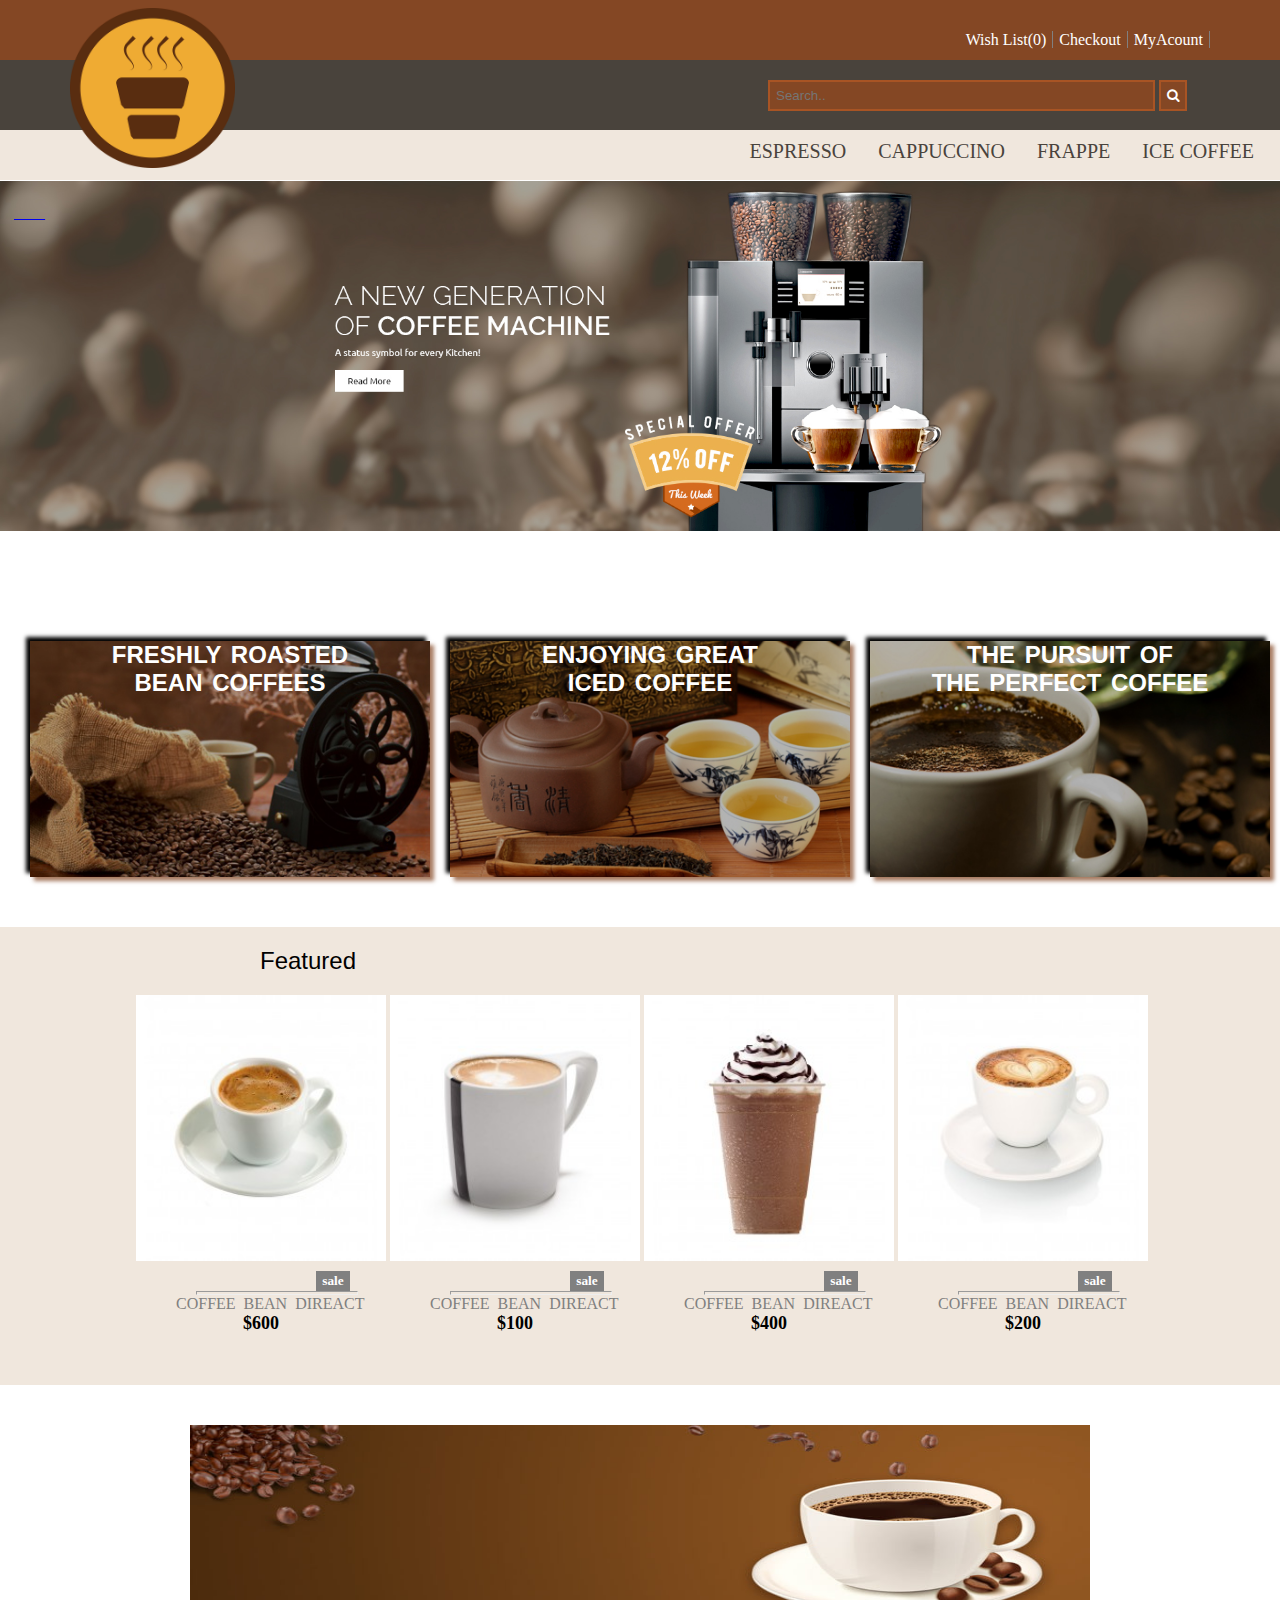
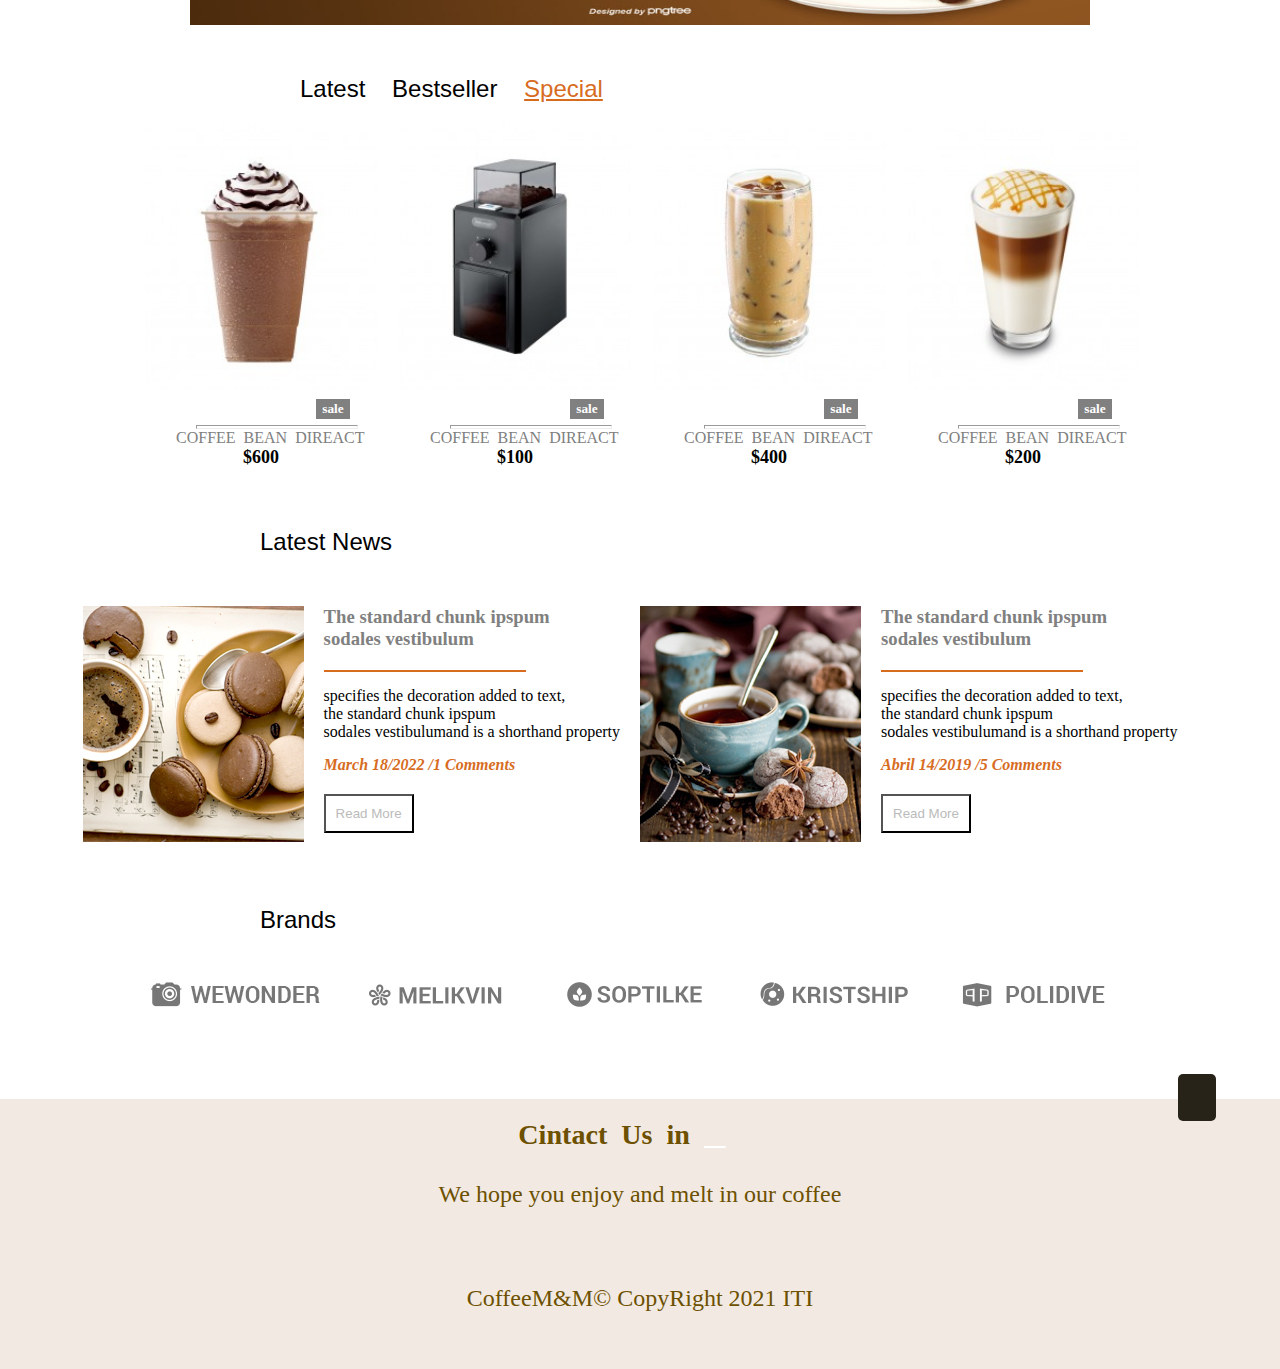
<file: index.html>
<!DOCTYPE html>
<html lang="en">

<head>
    <meta charset="UTF-8">
    <meta http-equiv="X-UA-Compatible" content="IE=edge">
    <meta name="viewport" content="width=device-width, initial-scale=1.0">
    <link rel="stylesheet" href="Css/style.css">

    <title>Coffee M&M</title>

    <link rel="stylesheet" href="https://cdnjs.cloudflare.com/ajax/libs/font-awesome/4.7.0/css/font-awesome.min.css">

    <link rel="stylesheet" href="https://cdnjs.cloudflare.com/ajax/libs/font-awesome/6.0.0-beta2/css/all.min.css"
        integrity="sha512-YWzhKL2whUzgiheMoBFwW8CKV4qpHQAEuvilg9FAn5VJUDwKZZxkJNuGM4XkWuk94WCrrwslk8yWNGmY1EduTA=="
        crossorigin="anonymous" referrerpolicy="no-referrer" />


</head>

<body>

    <nav id="navbar">
        <div id="navbar1">
            <div class="logo">
                <a href="index.html"><img src="image/coffee-5588945_960_720.png" width="165px" title="Home"></a>
            </div>

            <ul>
                <li> <a href="#"> Wish List(0)</a></li>
                <li><a href="#">Checkout </a></li>
                <li><a href="REGISTAR.HTML">MyAcount</a></li>
            </ul>
        </div>
        <div id="navbar2">
            <form action="index.html">
                <input type="text" placeholder="Search.." name="search">
                <button type="submit"><i class="fa fa-search" style="color: white;"></i></button>
            </form>
        </div>
        <div id="navbar3">
            <ul>
                <li> <a href="#"> ESPRESSO </a></li>
                <li><a href="#">CAPPUCCINO </a></li>
               <li><a href="#">FRAPPE</a></li> 
               <li> <a href="#">ICE COFFEE</a></li>
            </ul>

        </div>

    </nav>


    <!-- -------------------------------------------------header--------------------------------------------------------------------------->


    
        <header id="header" style="position: relative;">
    
            <div id="bannar" style="position: absolute;">
                <img src="./image/main-banner3-1903x520.jpg" title="BANNAR" width="100%">
            </div>
    
            <div id="LR" style="position: absolute;">
                <span><a href="#"><i class="fas fa-angle-left"></i></a></span>
                <span><a href="#"><i class="fas fa-angle-right" style="margin-left:1445px;"></i></a></span>
            </div>
    
        </header>
        <!-- -------------------------------------------------images--------------------------------------------------------------------------->
        <section id="images" class="container">
    
            <span style="background-image: url(./image/sub_banner_3.jpg) ;">
                <p>FRESHLY ROASTED<br> BEAN COFFEES</p>
            </span>
    
            <span style="background-image: url(./image/sub_banner_1.jpg) ;">
                <p>ENJOYING GREAT
                    <br>ICED COFFEE
                </p>
            </span>
    
            <span style="background-image: url(./image/sub_banner_2.jpg) ;">
    
                <p>THE PURSUIT OF <br>THE PERFECT COFFEE
                </p>
            </span>
    
    
    
        </section>
        <div style="clear: both;"></div>
        <!-- -------------------------------------------------Featured--------------------------------------------------------------------------->
    
        <section id="featured">
            <h2 class="h2">Featured </h2>
    
            <div class="container">
                <span>
    
                    <img src="./image/03-235x250.jpg" width="250">
                    <h5>sale</h5>
                    <hr size="4px">
                    <a href="#">COFFEE BEAN DIREACT</a>
                    <h4>&#36;600</h4>
                </span>
                <span>
                    <img src="./image/01-235x250.jpg" width="250">
                    <h5>sale</h5>
                    <hr size="4px">
                    <a href="#">COFFEE BEAN DIREACT</a>
                    <h4>&#36;100</h4>
                </span>
                <span>
                    <img src="./image/10-235x250.jpg" width="250">
                    <h5>sale</h5>
                    <hr size="4px">
                    <a href="#">COFFEE BEAN DIREACT</a>
                    <h4>&#36;400</h4>
                </span>
    
                <span>
                    <img src="./image/04-235x250.jpg" width="250">
                    <h5>sale</h5>
                    <hr size="4px">
                    <a href="#">COFFEE BEAN DIREACT</a>
                    <h4>&#36;200</h4>
                </span>
    
        </section>
    
    
    
    
        </div>
    
        <div style="clear: both;"></div>
        <!-- -------------------------------------------bosstar------------------------------------------------------>
    
        <section id="bostar" class="container">
    
            <img src="image/pngtree-coffee-background-for-simple-coffee-restaurant-image_1506.jpg" height="200" width="900">
        </section>
        <!-- -------------------------------------------seller------------------------------------------------------>
    
    
        <section id="seller">
            <div id="linksbar">
                <a href="#linksbar" style="margin-left: 300px;">Latest </a>
                <a href="#linksbar">Bestseller </a>
                <a href="#linksbar" style="color: #D76C1F;text-decoration: underline;">Special </a>
    
    
            </div>
    
            <div class="container">
    
                <span>
    
                    <img src="./image/10-235x250 (1).jpg" width="250">
                    <h5>sale</h5>
                    <hr size="4px">
                    <a href="#">COFFEE BEAN DIREACT</a>
                    <h4>&#36;600</h4>
                </span>
                <span>
                    <img src="./image/02-235x250.jpg" width="250">
                    <h5>sale</h5>
                    <hr size="4px">
                    <a href="#">COFFEE BEAN DIREACT</a>
                    <h4>&#36;100</h4>
                </span>
                <span>
                    <img src="./image/07-235x250.jpg" width="250">
                    <h5>sale</h5>
                    <hr size="4px">
                    <a href="#">COFFEE BEAN DIREACT</a>
                    <h4>&#36;400</h4>
                </span>
    
                <span>
                    <img src="./image/05-235x250.jpg" width="250">
                    <h5>sale</h5>
                    <hr size="4px">
                    <a href="#">COFFEE BEAN DIREACT</a>
                    <h4>&#36;200</h4>
                </span>
    
    
    
            </div>
    
    
    
        </section>
    
        <div style="clear: both;"></div>
    
    
    
        <!-- -------------------------------------------blogs------------------------------------------------------>
        <section id="lastNews">
    
            <h2 class="h2">Latest News</h2>
    
    
            <div class="container">
    
                <span>
                    <img src="image/blog2.jpg">
                </span>
                <span>
                    <h3>
                        The standard chunk ipspum<br>
                        sodales vestibulum
                    </h3>
                    <hr width="200px" color="#D76C1F">
                    <p>
                        specifies the decoration added to text,
                        <br>the standard chunk ipspum<br>
                        sodales vestibulumand is a shorthand property
                    </p>
    
                    <p style="font-style: italic; color: #D76C1F;font-weight: bold;">
                        March 18/2022 /1 Comments
                    </p>
                    <button>Read More</button>
                </span>
                <span>
    
                    <img src="image/blog1.jpg">
    
                </span>
    
                <span>
                    <h3>
                        The standard chunk ipspum<br>
                        sodales vestibulum
                    </h3>
                    <hr width="200" color="#D76C1F">
                    <p>
                        specifies the decoration added to text,
                        <br>the standard chunk ipspum<br>
                        sodales vestibulumand is a shorthand property
                    </p>
    
                    <p style="font-style: italic; color: #D76C1F;font-weight: bold;">
                        Abril 14/2019 /5 Comments
                    </p>
                    <button>Read More</button>
    
                </span>
    
    
            </div>
    
    
        </section>
    
        <div style="clear: both;"></div>
        <!-- -------------------------------------------brands------------------------------------------------------>
        <section id="brands">
    
            <h2 class="h2">Brands</h2>
    
            <div class="container">
    
                <span>
    
                    <img src="image/2-190x41.jpg" alt="brand" title="brand">
                </span>
    
                <span>
    
                    <img src="image/3-190x41.jpg" alt="brand" title="brand">
    
                </span>
    
                <span>
    
                    <img src="image/5-190x41.jpg" alt="brand" title="brand">
    
                </span>
                <span>
                    <img src="image/7-190x41.jpg" alt="brand" title="brand">
    
    
                </span>
                <span>
                    <img src="image/6-190x41.jpg" alt="brand" title="brand">
    
    
                </span>
    
    
            </div>
        </section>
        <div style="clear: both;"></div>
    
    
        <!-- -------------------------------------------foteer------------------------------------------------------>
        <footer id="footer" style="margin-top: 80px;">
    
            <span><a href="#header"><i class="fas fa-chevron-up"></i></a></span>
            <div class="contact">
                <h3>Cintact Us in
                    <a href="#"><i class="fab fa-instagram-square"></i></a>
    
                    <a href="#"><i class="fab fa-facebook-square"></i></a>
                    <a href-="#"><i class="fab fa-youtube"></i></a>
                </h3>
                <p>We hope you enjoy and melt in our coffee</p>
            </div>
            <i class="fas fa-mug-hot"></i>
            <i class="fas fa-mug-hot"></i>
            <i class="fas fa-mug-hot"></i>
            <i class="fas fa-mug-hot"></i>
            <br>
            <span>CoffeeM&M&copy; CopyRight 2021 ITI</span>
            </div>
    
    
    
    
    
    
    
        </footer>





</body>

</html>
</file>
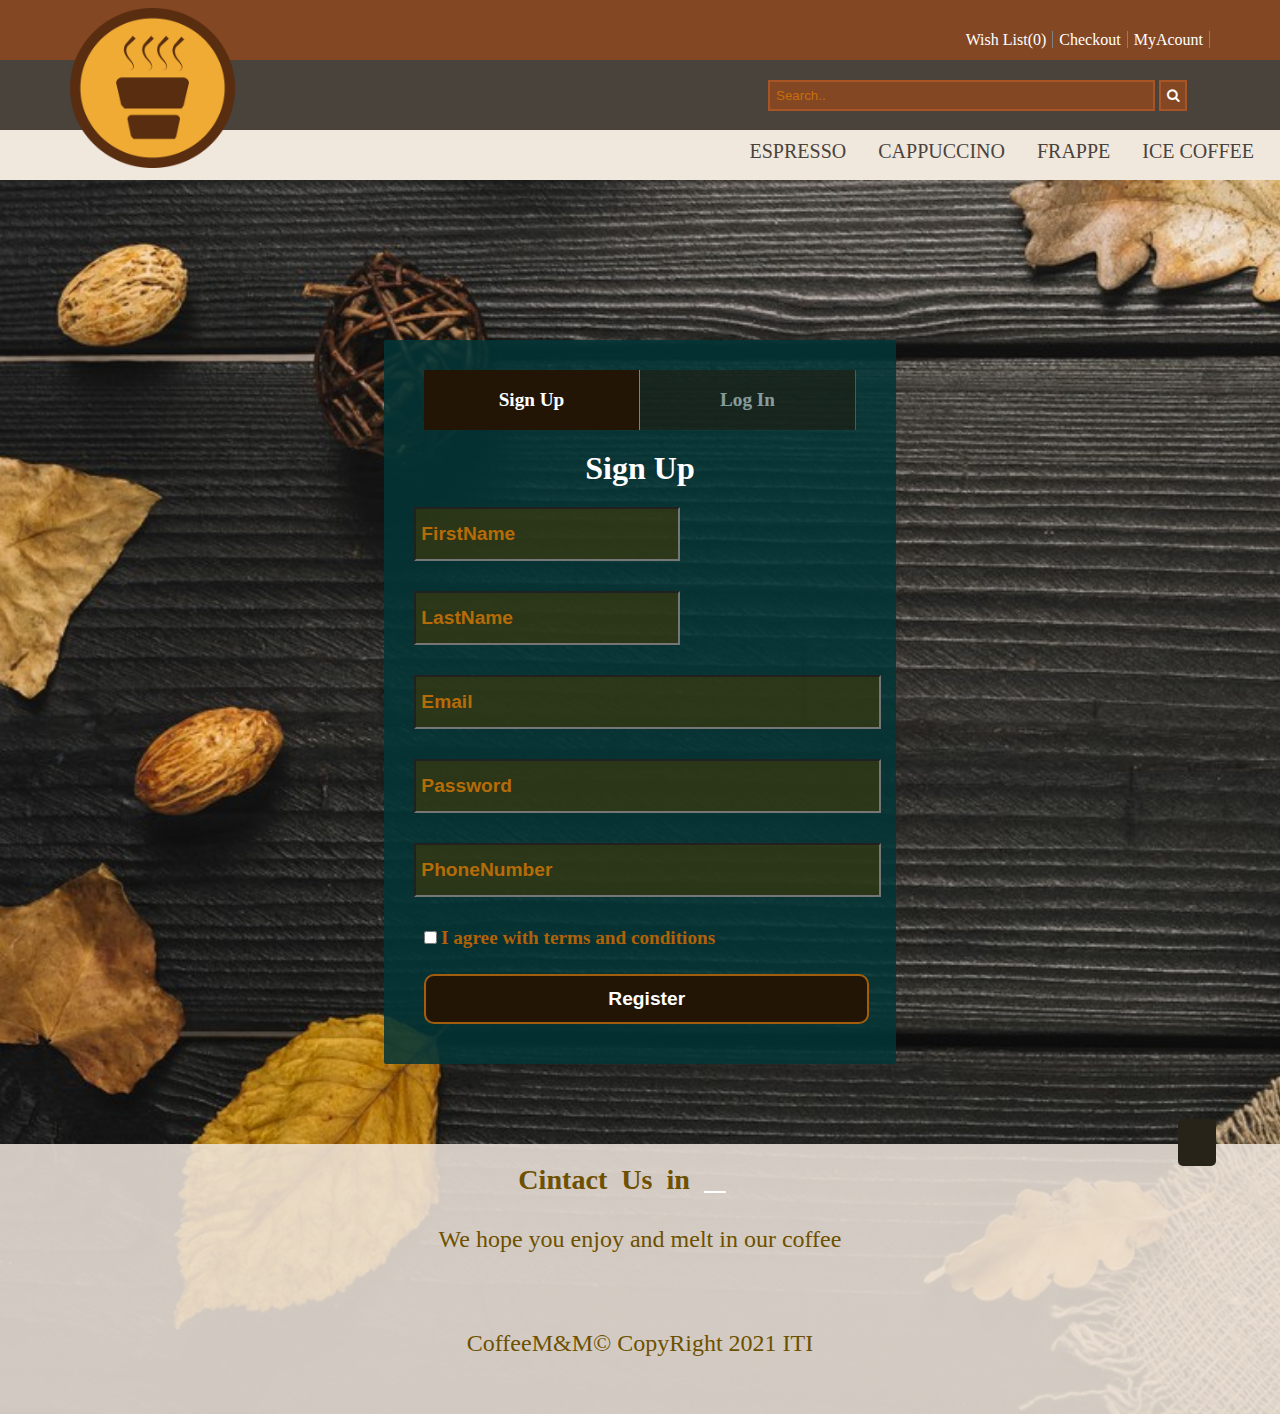
<file: REGISTAR.HTML>
<!DOCTYPE html>


<html>

<head>
    <meta charset="UTF-8">
    <meta http-equiv="X-UA-Compatible" content="IE=edge">
    <meta name="viewport" content="width=device-width, initial-scale=1.0">
    <link rel="stylesheet" href="Css/style.css">
    <link rel="stylesheet" href="Css/design.css">

    <title>Coffee M&M</title>

    <link rel="stylesheet" href="https://cdnjs.cloudflare.com/ajax/libs/font-awesome/4.7.0/css/font-awesome.min.css">

    <link rel="stylesheet" href="https://cdnjs.cloudflare.com/ajax/libs/font-awesome/6.0.0-beta2/css/all.min.css"
        integrity="sha512-YWzhKL2whUzgiheMoBFwW8CKV4qpHQAEuvilg9FAn5VJUDwKZZxkJNuGM4XkWuk94WCrrwslk8yWNGmY1EduTA=="
        crossorigin="anonymous" referrerpolicy="no-referrer" />


</head>
<style>
    body {
        background-image: url(./image/osen-listia-fon-derevo-kofe-colorful-kruzhka-chashka-vintage.jpg);
        background-repeat: no-repeat;
        background-size: cover;

    }
</style>

<body>

    <nav id="navbar">
        <div id="navbar1">
            <div class="logo" >
                <a href="index.html"><img src="image/coffee-5588945_960_720.png" width="165px" title="Home"></a>
            </div>

            <ul>
                <li> <a href="#"> Wish List(0)</a></li>
                <li><a href="#">Checkout </a></li>
                <li><a href="REGISTAR.HTML">MyAcount</a></li>
            </ul>
        </div>
        <div id="navbar2">
            <form action="index.html">
                <input type="text" placeholder="Search.." name="search">
                <button type="submit"><i class="fa fa-search" style="color: white;"></i></button>
            </form>
        </div>
        <div id="navbar3">
            <a href="#"> ESPRESSO </a>
            <a href="#">CAPPUCCINO </a>
            <a href="#">FRAPPE</a>
            <a href="#">ICE COFFEE</a>
        </div>

    </nav>

    <!-- ----------------------------------------------signup------------------------------------------------------------------------------>



    <section class="container2">
        <ul id="ul">
            <li id="btn1">
                Sign Up
            </li>
            <li id="btn2" style="opacity:0.5;">
                Log In
            </li>
        </ul>

        <div>
            <form action="index.html" id="signup">
                <h1>Sign Up</h1>
                <div class="row clearfix">
                    <input type="text" name="usrname" placeholder=" FirstName" autocomplete="off" id="inpName1" />
                    <input type="text" name="usrname" placeholder=" LastName" autocomplete="off" id="inpName2" />
                </div>
                <div>
                    <input type="email" name="email" placeholder=" Email" autocomplete="off" id="email" />
                </div>
                <div class="input_field">
                    <input type="password" name="password" placeholder=" Password " id="password" />
                </div>

                <div class="input_field">
                    <input type="text" name="phone" placeholder=" PhoneNumber" class="input_field2" autocomplete="off"
                        id="phone" />
                </div>
                <div class="input_field checkbox_option">
                    <input type="checkbox" id="cb1">
                    <label for="cb1" class="radio">I agree with terms and conditions</label>
                </div>

                <input class="button" id="btsignup" type="submit" value="Register" onclick="saveinstorage()" />
            </form>
        </div>


        <div>
            <form action="index.html" id="login">
                <h1>Log In</h1>


                <div>
                    <input type="email" name="email" placeholder=" Email" autocomplete="off" id="email1" />
                </div>


                <div class="input_field">
                    <input type="password" name="password" placeholder=" Password" id="password1" />
                </div>
                <span id="pPassword1"></span>

                <span id="pname2"></span>

                <input class="button" type="submit" value="Log In" />
            </form>
        </div>
    </section>

    <!-- -------------------------------------------foteer------------------------------------------------------>
    <footer id="footer" style="margin-top: 80px;">

        <span><a href="#navbar"><i class="fas fa-chevron-up"></i></a></span>
        <div class="contact">
            <h3>Cintact Us in
                <a href="#"><i class="fab fa-instagram-square"></i></a>

                <a href="#"><i class="fab fa-facebook-square"></i></a>
                <a href-="#"><i class="fab fa-youtube"></i></a>
            </h3>
            <p>We hope you enjoy and melt in our coffee</p>
        </div>
        <i class="fas fa-mug-hot"></i>
        <i class="fas fa-mug-hot"></i>
        <i class="fas fa-mug-hot"></i>
        <i class="fas fa-mug-hot"></i>
        <br>
        <span>CoffeeM&M&copy; CopyRight 2021 ITI</span>
        </div>
    </footer>



    <script>
        let sign = document.querySelector("#btn1");
        let login = document.querySelector("#btn2");
        sign.addEventListener("click", active)
        login.addEventListener("click", active1)
        /*************design form*************** */
        function active() {
            document.getElementById("login").style.display = "none";
            document.getElementById("signup").style.display = "block";
            document.getElementById("btn2").style.opacity = "0.5"
            this.style.opacity = "1"
        }

        function active1() {
            document.getElementById("signup").style.display = "none";
            document.getElementById("login").style.display = "block";
            document.getElementById("btn1").style.opacity = "0.5"
            this.style.opacity = "1"
        }
    </script>



</body>

</html>
</file>
<file: Css/style.css>
/*------------------------------------all-----------------------------------------*/

li {
    list-style-type: none;
}

* {
    margin: 0;
    padding: 0;
}

body{
    padding-top: 40px;
}
.container {
    display: flex;
    flex-direction: row;
    justify-content: center;
    margin-bottom: 40px;
    width: 100%;
}

.h2 {
    padding-top: 20px;
    margin-left: 260px;
    font-family: Arial, Helvetica, sans-serif;
    font-weight: lighter;
}

/**********************************************navbar................................*/

#navbar{
    top: 0px;
    position: fixed;
    width: 100%;
    z-index: 1;

}
#navbar1 {
    height: 40px;
    background-color: #844724;
    padding: 20px 70px 0 0;
    display: flex;
    justify-content: space-between;
    align-items: center;

}

.logo {
    margin-top: 100px;
    margin-left: 70px;
}

#navbar1 ul {
    display: flex;
}


#navbar1 ul a {
    color: white;
    text-decoration: none;
    padding-left: 6px;
    padding-right: 6px;
    border-right: solid gray 1px;
}

#navbar1 a:hover {
    color: #db621c;
}

#navbar1 span {
    color: #49433c;
}

#navbar2 {
    background-color: #49433c;
    width: 100%;
    height: 70px;

    
}

#navbar2 input {
    background-color: #844724;
    margin-left: 60%;
    margin-top: 20px;
    padding: 6px;
    padding-right: 200px;
    border: 2px #a85424 solid;
}

#navbar2 button {
    padding: 6px;
    border: 2px #a85424 solid;
    background-color: #844724;
}

#navbar3 {
    width: 100%;
    height: 40px;
    background-color: #F0E7DD;
    text-align: right;
    padding-top: 10px;
    display: flex;
    justify-content: end;
}

#navbar3 ul {
    display: flex;
}

#navbar3 a {
    font-size: 20PX;
    color: #49433c;
    text-decoration: none;
    padding-left: 6px;
    padding-right: 6px;
    margin-right: 20PX;
}

#navbar3 a:hover {
    color: #db621c;
}

.toggle-menu {
    position: absolute;
    font-size: 25px;
    color: white;
    right: 20px;

}

/*@media (max-width:992px) {
    #navbar1 ul {
        padding-right: 20px;
    }

    #navbar1{
        padding-right: 42px;

    }
    #navbar2 button,#navbar2 input{
        padding-right: 6px;
    }

    #navbar3 ul{
        padding-right: 60px;
 
    }

    
}*/

/*@media (min-width:800px) {
   

}*/

/*..........................................................header......................................................................*/


#header{
    padding-top: 141px;
}
#LR span a i {
    margin-top: 190px;
    font-size: 40px;
    color: white;
    margin-left: 14px;

}


#LR span a i:hover {
    color: #db621c;

}

/*..........................................................images......................................................................*/
#images {
    margin-top: 460px;
    display: flex;
    flex-direction: row;
    justify-content: center;

}

#images span {

    padding-bottom: 180px;
    background-size: cover;
    margin-left: 20px;
    width: 400px;
    cursor: pointer;
    transition: transform .3s;
    box-shadow: 4px 4px 4px #844724b7, -4px -4px 4px;


}

#images p:hover {

    background-color: rgba(122, 32, 16, 0.589);
    background-size: cover;
}

#images span:hover {
    -ms-transform: scale(0.8);
    /* IE 9 */
    -webkit-transform: scale(0.8);
    /* Safari 3-8 */
    transform: scale(0.8);

    cursor: pointer;
}


#images span p {

    color: white;
    font-family: 'Lucida Sans', 'Lucida Sans Regular', 'Lucida Grande', 'Lucida Sans Unicode', Geneva, Verdana, sans-serif;
    font-size: x-large;
    text-align: center;
    word-spacing: 3px;
    font-weight: bold;
}

/*..........................................................Featured......................................................................*/
#featured {
    background-color: #F0E7DD;
    margin-top: 50px;

}

#featured .container {
    height: 410px;

}

#featured span {
    margin-top: 20px;
    margin-left: 4px;
}

#featured span h5 {
    background-color: gray;
    color: white;
    width: 30px;
    padding: 2px;
    margin-left: 180px;
    cursor: pointer;
    margin-top: 6px;
    text-align: center;

}

#featured span a {
    text-decoration: none;
    color: gray;
    word-spacing: 4px;
    text-align: center;
    margin-left: 40px;
}

#featured span a:hover {

    color: #db621c;

}

#featured span hr {
    width: 160px;
    size: 4px;
    margin-left: 60px;

}

#featured span h4 {
    text-align: center;
    font-size: large;
    font-family: Georgia, 'Times New Roman', Times, serif;
}

#featured span img {
    cursor: pointer;
}


/*...................................................boster....................................................*/

#bostar .container {
    cursor: pointer;
}





/*..........................................................seller......................................................................*/
#seller {
    width: 100%;
    margin-top: 50px;
}

#seller .container {
    display: flex;
    flex-direction: row;
    justify-content: center;
    width: 100%;
    margin-bottom: 40px;
}

#seller span {
    margin-top: 20px;
    margin-left: 4px;
}

#seller span h5 {
    background-color: gray;
    color: white;
    width: 30px;
    padding: 2px;
    margin-left: 180px;
    cursor: pointer;
    margin-bottom: 6px;
    margin-top: 6px;
    text-align: center;
}

#seller span a {
    text-decoration: none;
    color: gray;
    word-spacing: 4px;
    text-align: center;
    margin-left: 40px;
}

#seller span a:hover {
    color: #db621c;
}

#seller span hr {
    width: 160px;
    size: 4px;
    margin-left: 60px;
}

#seller span h4 {
    text-align: center;
    font-size: large;
    font-family: Georgia, 'Times New Roman', Times, serif;
}

#seller span img {
    cursor: pointer;
}


#linksbar a {
    text-decoration: none;
    font-size: x-large;
    font-family: Arial, Helvetica, sans-serif;
    color: black;
    margin-left: 20px;
}



#linksbar a:hover {
    color: #D76C1F;
    text-decoration: underline;
}


/*..........................................................blog......................................................................*/

#lastNews span {
    margin-top: 50px;
    margin-right: 20px;
    cursor: pointer;
}

#lastNews .container {
    display: flex;
    flex-direction: row;
    justify-content: center;
    margin-bottom: 40px;
    width: 100%;
}

#lastNews h3 {
    color: gray;
    margin-bottom: 20px;
}

#lastNews h3:hover {
    color: #D76C1F;
    cursor: pointer;
}

#lastNews p {

    margin-top: 15px;


}

#lastNews button {
    margin-top: 20px;
    background-color: white;
    padding: 10px;
    cursor: pointer;
    color: rgb(187, 187, 187);
    font-family: Verdana, Geneva, Tahoma, sans-serif;
}

/*..........................................................brands......................................................................*/


#brands span {

    margin-top: 40px;
    margin-right: 10px;
}




/*-----------------------------------------------------Footer-------------------------------------------------------*/



#footer {
    padding-top: 20px;
    height: 250px;
    background-color: #f0e7dddc;
    text-align: center;
    color: rgb(109, 80, 0);
    font-size: 1.5em;
    position: relative;
}

#footer h3 {
    word-spacing: 7px;
    margin-bottom: 30px;
}

#footer a {
    color: #FFF;
}

#footer a:hover {
    color: rgb(206, 128, 3);
}

#footer p {
    margin-bottom: 50px;
}



#footer span a {
    padding: 15px 7px 7px;
    background-color: rgb(39, 35, 25);
    border-radius: 5px;
    text-decoration: none;
    position: absolute;
    margin-left: 42%;
    margin-top: -45px;
    padding: 10px;
}



/******************************************************************signup**************************/
</file>
<file: Css/design.css>
* {
    margin: 0;
    padding: 0;
}

.container2 {
    width: 40%;
    margin: 300px auto 0;
    background-color: #043536dc;
    border-radius: 2px;
}

#ul {
    display: flex;
    flex-direction: row;
    margin: 0 40px;
}

#ul li {
    list-style: none;
    background-color: #221505;
    width: 50%;
    height: 60px;
    text-align: center;
    font-size: larger;
    line-height: 60px;
    font-weight: bolder;
    margin-top: 30px;
    cursor: pointer;
    color: white;
}


#login {
    display: none;
}
#ul>li {
    border-right: 1px solid gray;
}
h1 {

    text-align: center;
    font-weight: bolder;
    margin: 20px 0;
    color: white;

}

#inpName1,
#email,
#password,
#phone,
#inpName2,
#password1,
#email1 {
    margin: 0 0 30px 30px;
    height: 50px;
    background-color: transparent;
    font-size: larger;
    font-weight: bolder;
    outline: none;
    border: 2px solide white;
    background-color: rgba(66, 57, 6, 0.61);

}

#email,
#password,
#phone,
#password1,
#email1 {

    width: 90.5%;
}

input:focus {
    border: solid 2px #b96c0ed8;
}

input:active {
    background-color: transparent;
}

.radio {
    font-size: larger;
    font-weight: bolder;
}

label {

    color: rgb(177, 98, 8);

}

input[type=checkbox] {
    margin: 0 0 30px 40px;
}

input[type=submit] {
    height: 50px;
    background-color: #221505;
    color: white;
    font-size: larger;
    font-weight: bolder;
    text-align: center;
    width: 87%;
    margin: 0 0 40px 40px;
    outline: none;
    border: solid 2px #b96c0ed8;
    cursor: pointer;
    border-radius: 10px;
}

::placeholder {
    color: #d87905;
    opacity: 0.8;
    /* Firefox */
}

:-ms-input-placeholder {
    /* Internet Explorer 10-11 */
    color: #d87905;
    opacity: 0.8;
}

::-ms-input-placeholder {
    /* Microsoft Edge */
    color: #d87905;
    opacity: 0.8;
}
</file>
